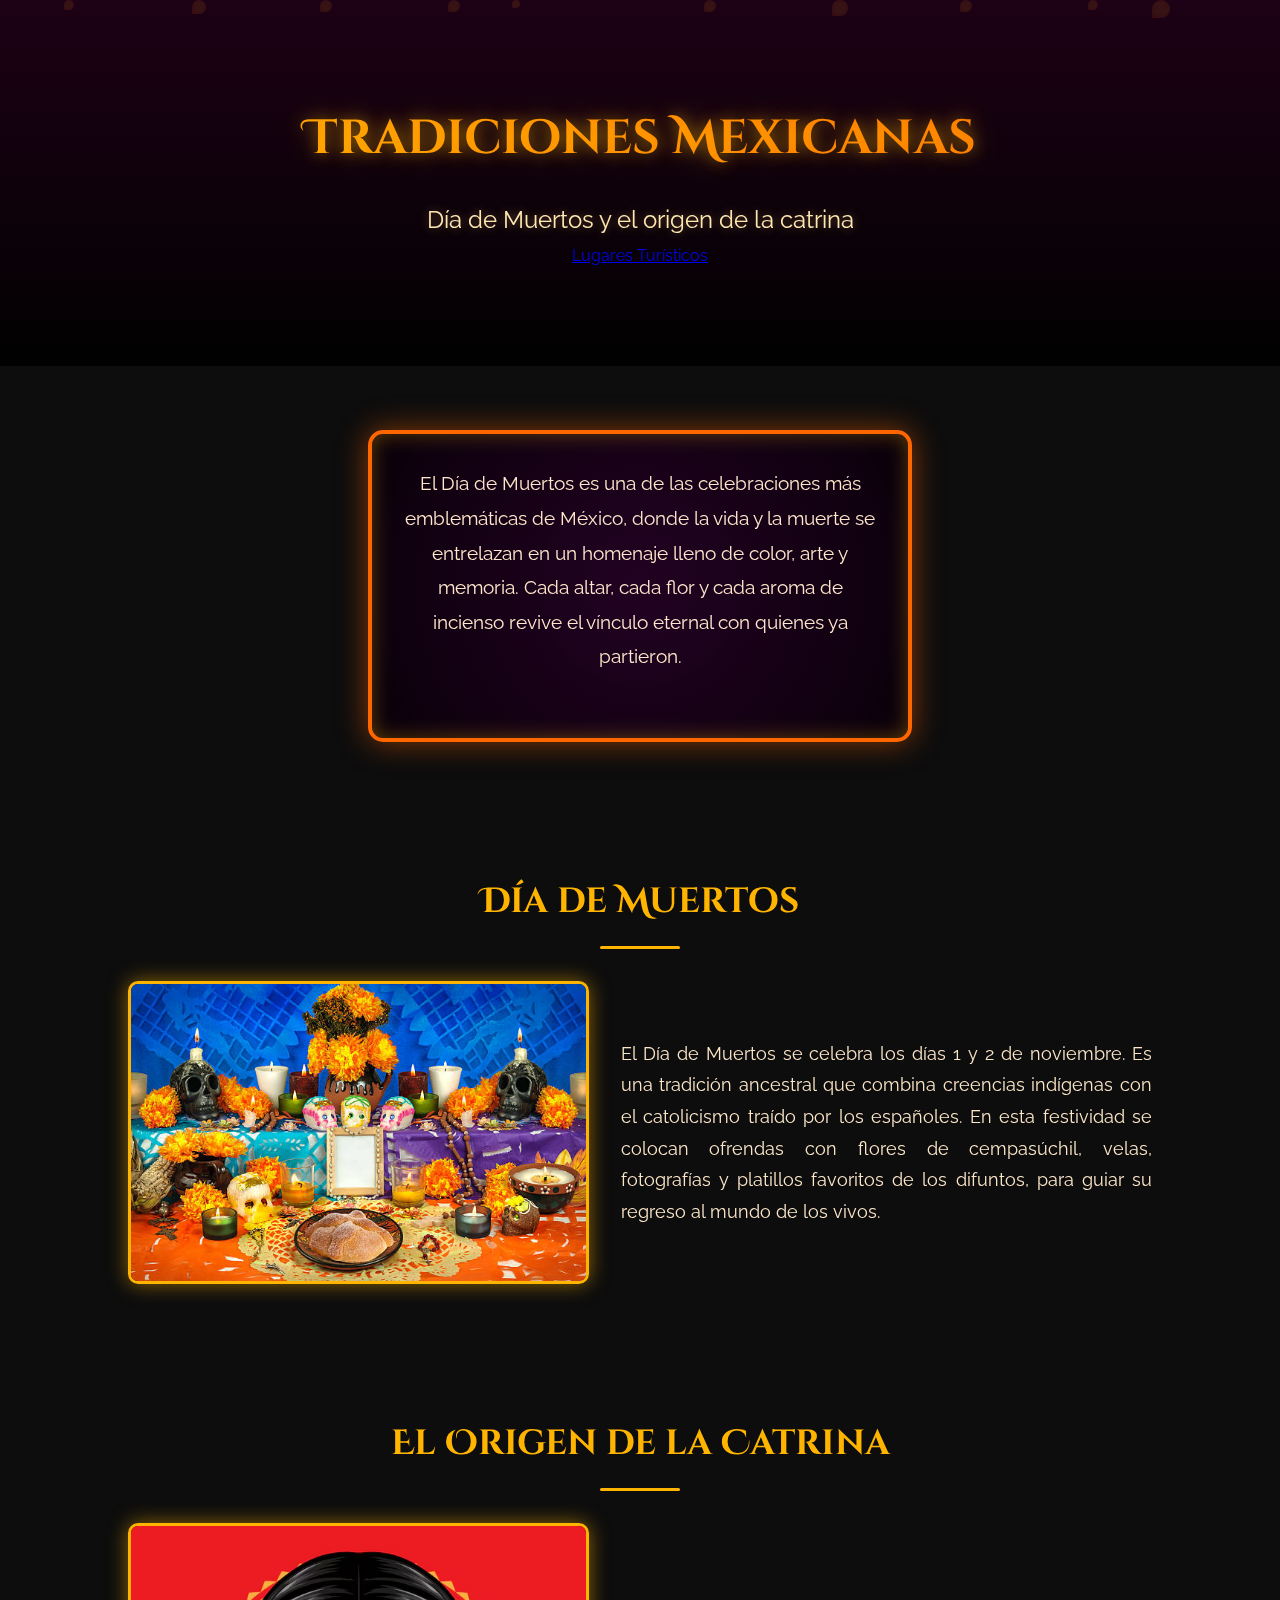
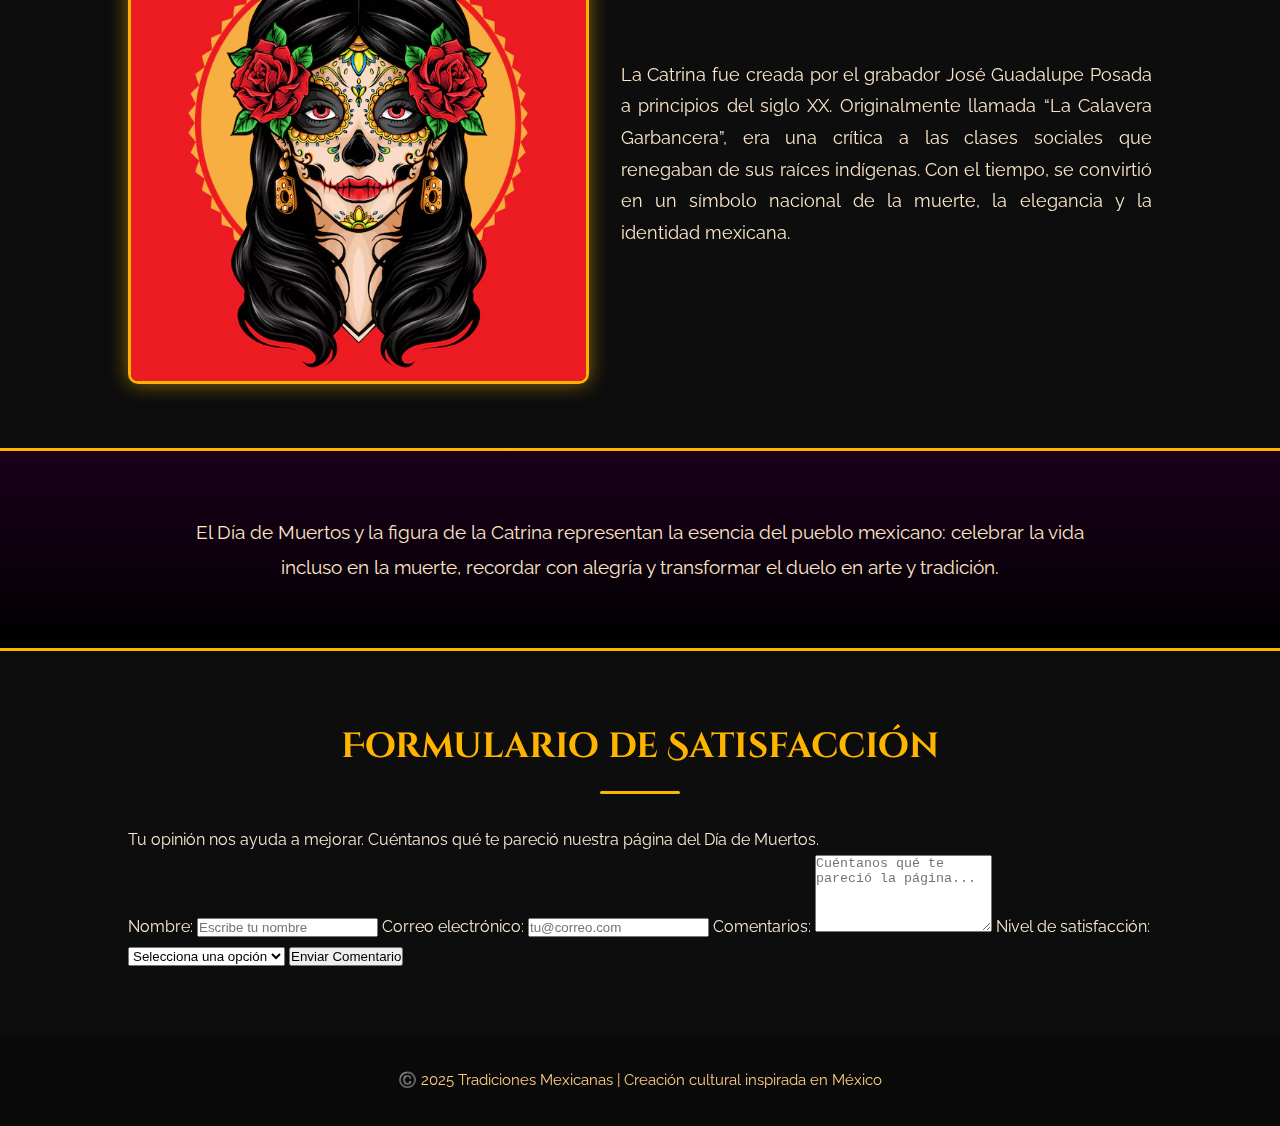
<file: index.html>
<!DOCTYPE html> 
<html lang="es">
<head>
    <meta charset="UTF-8">
    <meta name="viewport" content="width=device-width, initial-scale=1.0">
    <title>Tradiciones Mexicanas - Día de Muertos</title>
    <link rel="stylesheet" href="styles.css">
</head>
<body>

<div class="petalos">
    <span></span><span></span><span></span><span></span><span></span>
    <span></span><span></span><span></span><span></span><span></span>
</div>

<header>
    <h1>Tradiciones Mexicanas</h1>
    <h2>Día de Muertos y el origen de la catrina</h2>

    <nav class="menu">
        <a href="lugares.html">Lugares Turísticos</a>
    </nav>
</header>

<section class="introduccion">
    <div class="marco-monstruoso">
        <p>El Día de Muertos es una de las celebraciones más emblemáticas de México, donde la vida y la muerte se entrelazan en un homenaje lleno de color, arte y memoria. Cada altar, cada flor y cada aroma de incienso revive el vínculo eternal con quienes ya partieron.</p>
    </div>
</section>

<section class="dia-de-muertos">
    <h3>Día de Muertos</h3>
    <div class="contenido">
        <img src="ofrenda.jpg" alt="Ofrenda de Día de Muertos">
        <p>El Día de Muertos se celebra los días 1 y 2 de noviembre. Es una tradición ancestral que combina creencias indígenas con el catolicismo traído por los españoles. En esta festividad se colocan ofrendas con flores de cempasúchil, velas, fotografías y platillos favoritos de los difuntos, para guiar su regreso al mundo de los vivos.</p>
    </div>
</section>

<section class="catrina">
    <h3>El Origen de la Catrina</h3>
    <div class="contenido">
        <img src="catrina.jpg" alt="La Catrina de Posada">
        <p>La Catrina fue creada por el grabador José Guadalupe Posada a principios del siglo XX. Originalmente llamada “La Calavera Garbancera”, era una crítica a las clases sociales que renegaban de sus raíces indígenas. Con el tiempo, se convirtió en un símbolo nacional de la muerte, la elegancia y la identidad mexicana.</p>
    </div>
</section>

<section class="reflexion">
    <p>El Día de Muertos y la figura de la Catrina representan la esencia del pueblo mexicano: celebrar la vida incluso en la muerte, recordar con alegría y transformar el duelo en arte y tradición.</p>
</section>

<section class="formulario-satisfaccion">
    <h3>Formulario de Satisfacción</h3>
    <p>Tu opinión nos ayuda a mejorar. Cuéntanos qué te pareció nuestra página del Día de Muertos.</p>

    <form action="https://formspree.io/f/mdkykyod" method="POST">
        <label for="nombre">Nombre:</label>
        <input type="text" id="nombre" name="nombre" placeholder="Escribe tu nombre" required>

        <label for="correo">Correo electrónico:</label>
        <input type="email" id="correo" name="correo" placeholder="tu@correo.com" required>

        <label for="comentarios">Comentarios:</label>
        <textarea id="comentarios" name="comentarios" rows="5" placeholder="Cuéntanos qué te pareció la página..." required></textarea>

        <label for="satisfaccion">Nivel de satisfacción:</label>
        <select id="satisfaccion" name="satisfaccion" required>
            <option value="">Selecciona una opción</option>
            <option value="Excelente">Excelente</option>
            <option value="Buena">Buena</option>
            <option value="Regular">Regular</option>
            <option value="Mala">Mala</option>
        </select>

        <button type="submit">Enviar Comentario</button>
    </form>
</section>

<footer>
    <div class="calavera"></div>
    <div class="calavera"></div>
    <div class="calavera"></div>
    <p>©️ 2025 Tradiciones Mexicanas | Creación cultural inspirada en México</p>
</footer>

</body>
</html>
</file>
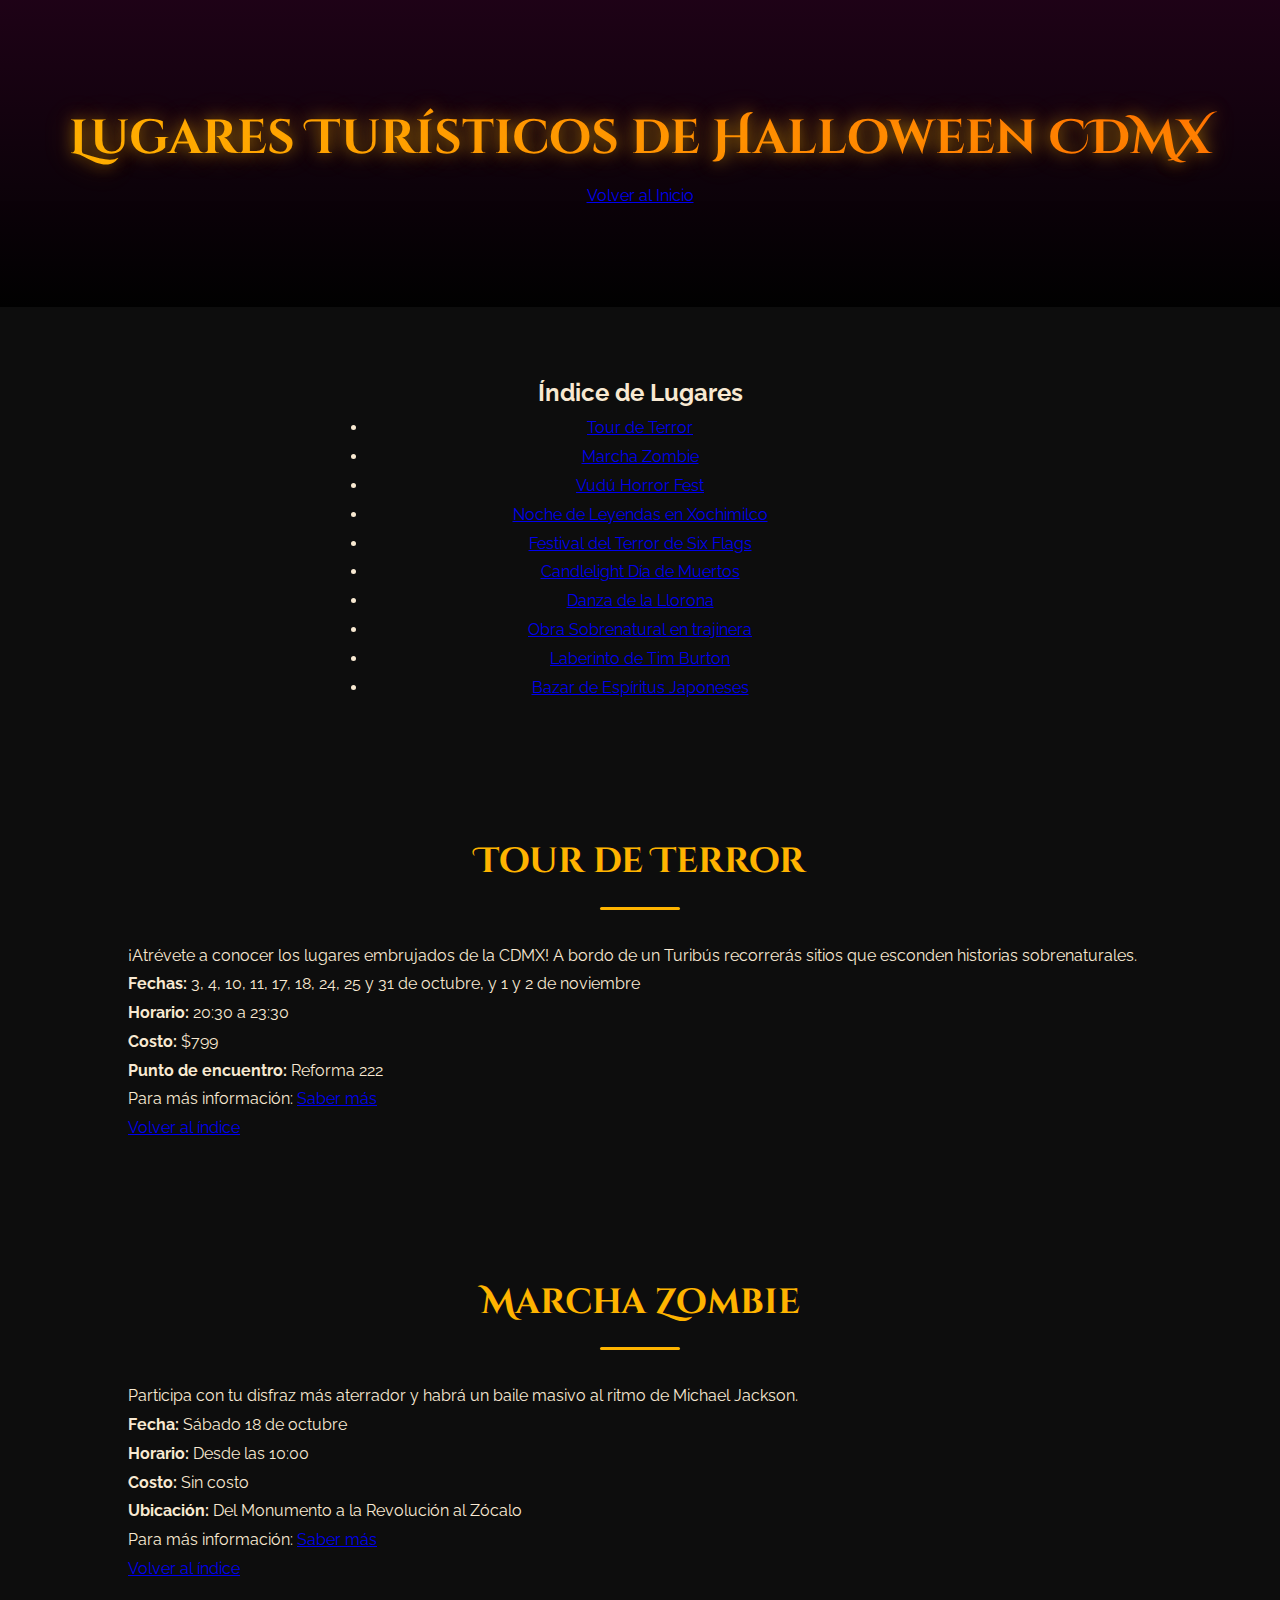
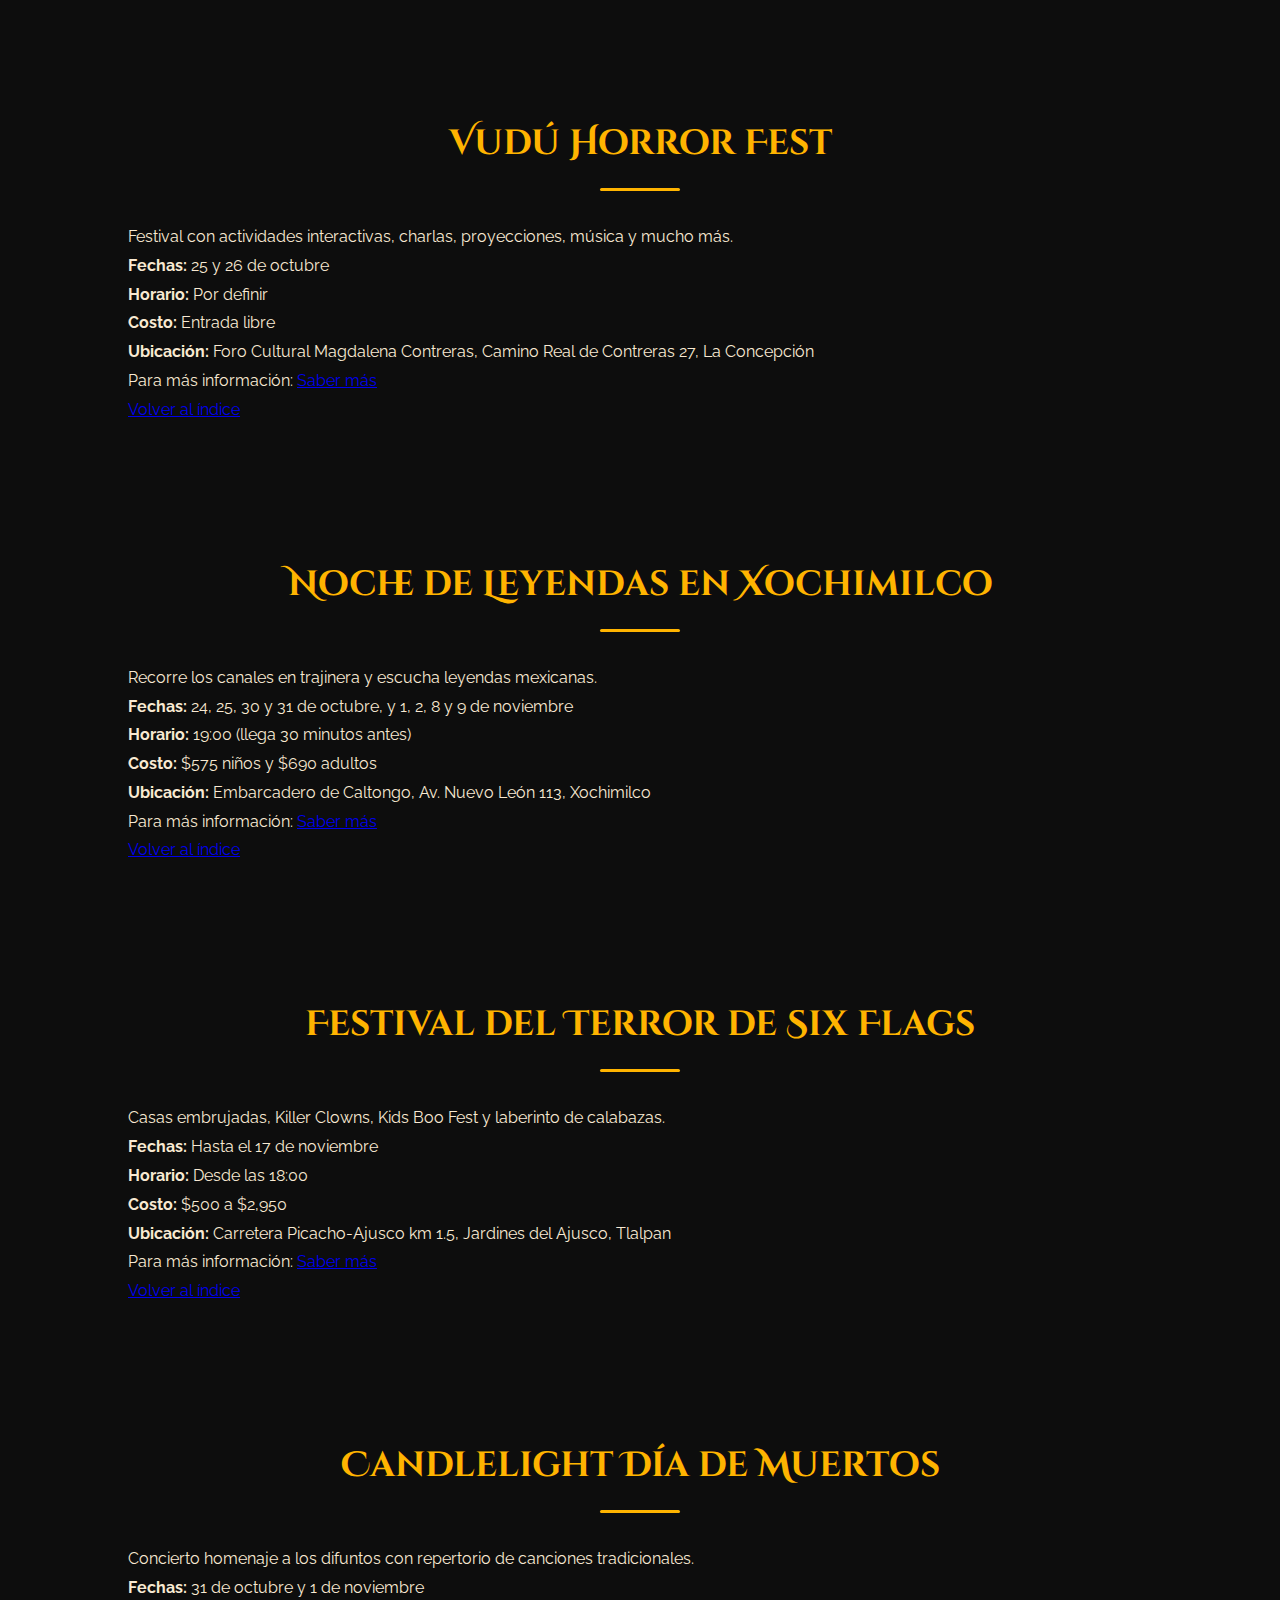
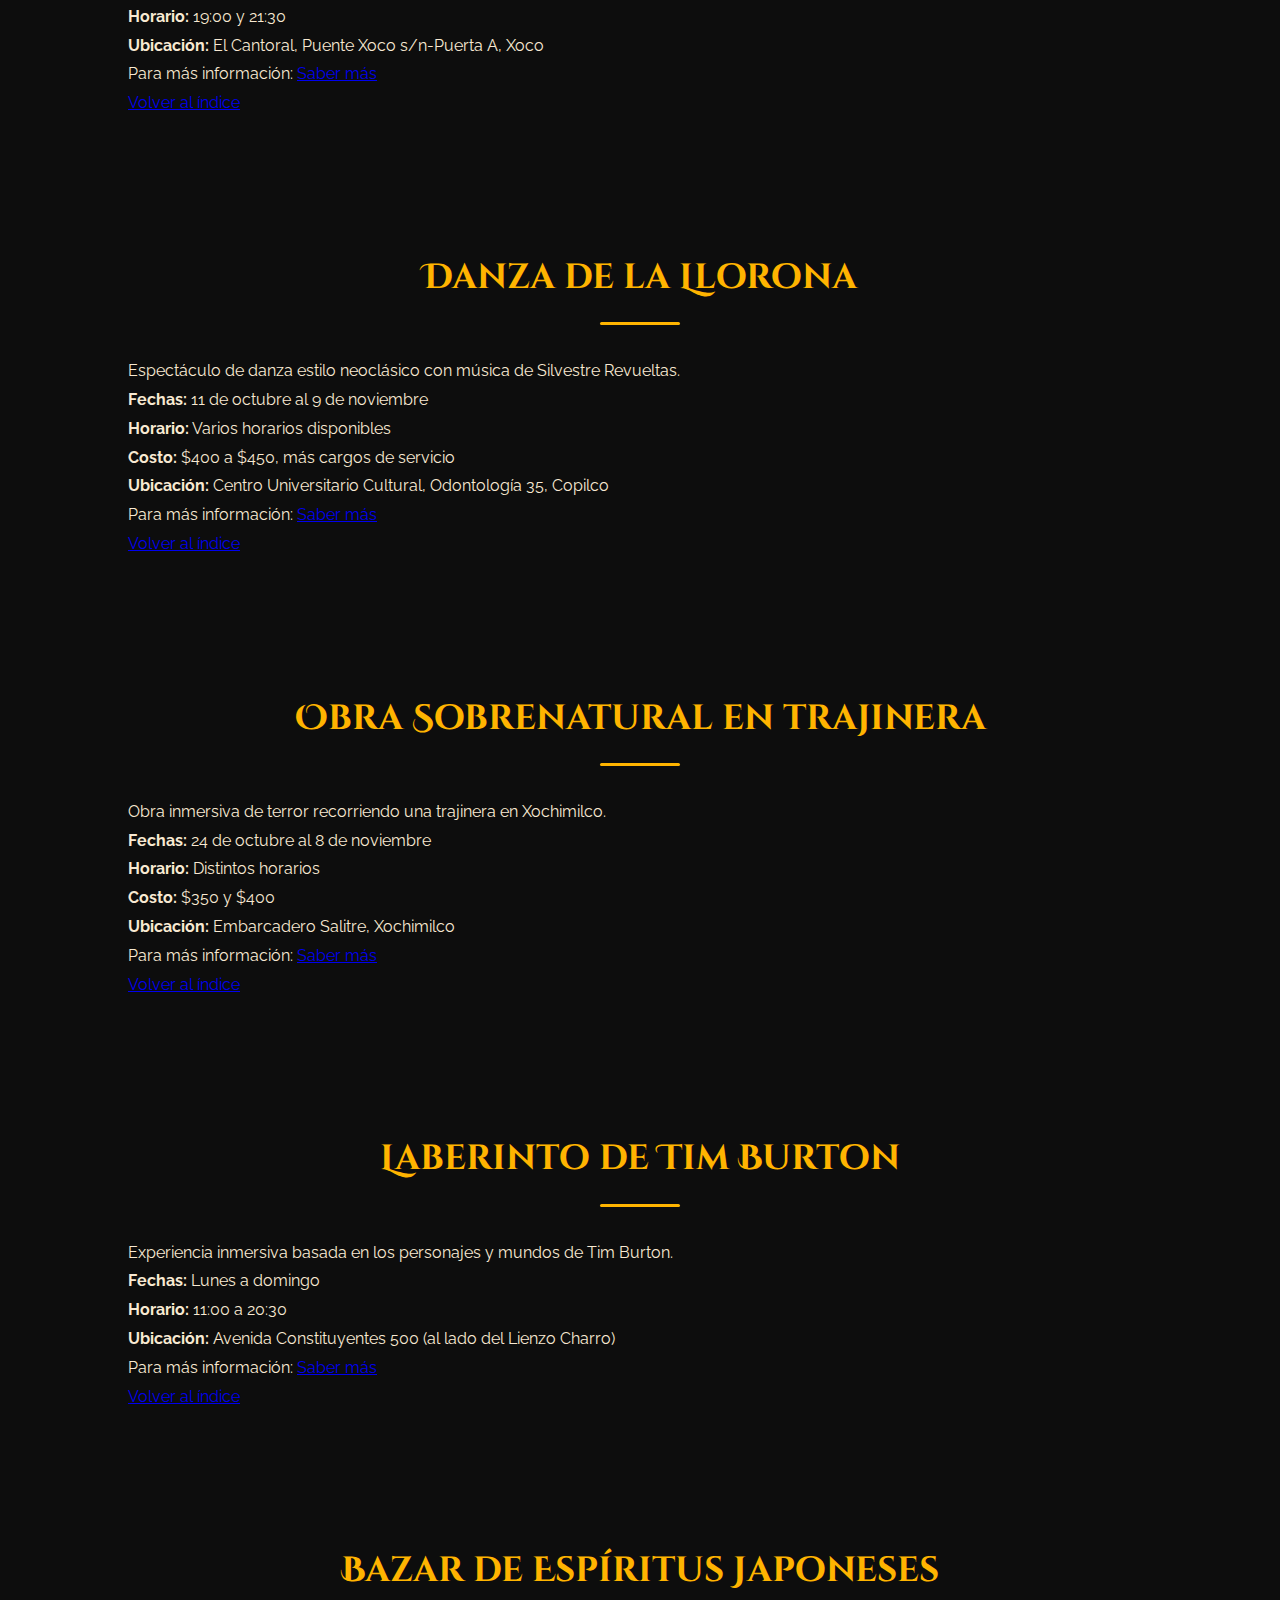
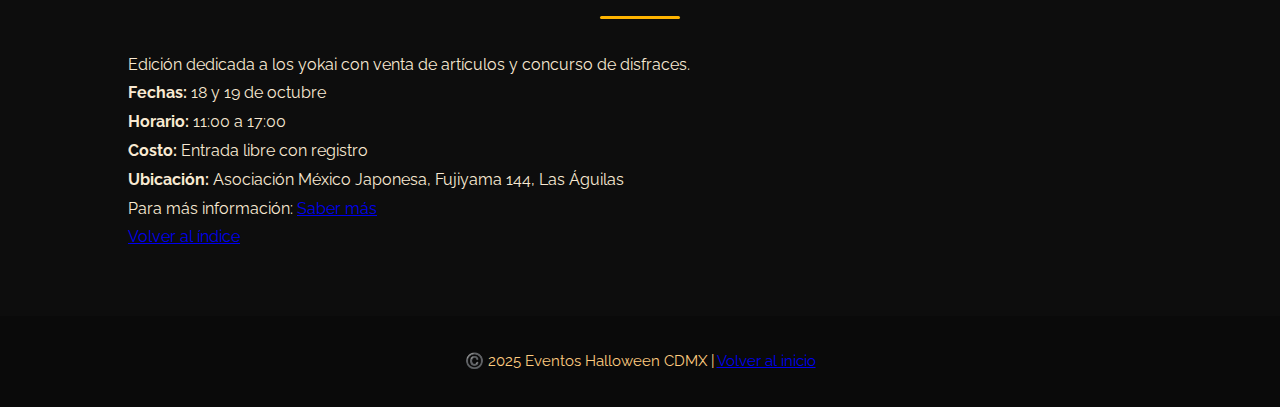
<file: lugares.html>
<!DOCTYPE html> 
<html lang="es">
<head>
    <meta charset="UTF-8">
    <meta name="viewport" content="width=device-width, initial-scale=1.0">
    <title>Lugares Turísticos - Halloween CDMX</title>
    <link rel="stylesheet" href="styles.css">
</head>
<body>

<!-- Imagen destacada -->
<div class="hero-image"></div>

<header>
    <h1>Lugares Turísticos de Halloween CDMX</h1>
    <nav class="menu">
        <a href="index.html">Volver al Inicio</a>
    </nav>
</header>

<section id="indice" class="introduccion">
    <h2>Índice de Lugares</h2>
    <ul>
        <li><a href="#tour-terror">Tour de Terror</a></li>
        <li><a href="#marcha-zombie">Marcha Zombie</a></li>
        <li><a href="#vudu-horror">Vudú Horror Fest</a></li>
        <li><a href="#xochimilco-leyendas">Noche de Leyendas en Xochimilco</a></li>
        <li><a href="#six-flags">Festival del Terror de Six Flags</a></li>
        <li><a href="#candlelight">Candlelight Día de Muertos</a></li>
        <li><a href="#danza-llorona">Danza de la Llorona</a></li>
        <li><a href="#obra-sobrenatural">Obra Sobrenatural en trajinera</a></li>
        <li><a href="#laberinto-tim-burton">Laberinto de Tim Burton</a></li>
        <li><a href="#bazar-japones">Bazar de Espíritus Japoneses</a></li>
    </ul>
</section>

<section id="tour-terror" class="dia-de-muertos">
    <h3>Tour de Terror</h3>
    <p>¡Atrévete a conocer los lugares embrujados de la CDMX! A bordo de un Turibús recorrerás sitios que esconden historias sobrenaturales.</p>
    <p><strong>Fechas:</strong> 3, 4, 10, 11, 17, 18, 24, 25 y 31 de octubre, y 1 y 2 de noviembre</p>
    <p><strong>Horario:</strong> 20:30 a 23:30</p>
    <p><strong>Costo:</strong> $799</p>
    <p><strong>Punto de encuentro:</strong> Reforma 222</p>
    <p>Para más información: <a href="https://www.turibus.com.mx/es/cdmx/experiencias/turibus-del-terror" target="_blank">Saber más</a></p>
    <a href="#indice" class="volver-indice">Volver al índice</a>
</section>

<section id="marcha-zombie" class="dia-de-muertos">
    <h3>Marcha Zombie</h3>
    <p>Participa con tu disfraz más aterrador y habrá un baile masivo al ritmo de Michael Jackson.</p>
    <p><strong>Fecha:</strong> Sábado 18 de octubre</p>
    <p><strong>Horario:</strong> Desde las 10:00</p>
    <p><strong>Costo:</strong> Sin costo</p>
    <p><strong>Ubicación:</strong> Del Monumento a la Revolución al Zócalo</p>
    <p>Para más información: <a href="https://marchazombie.mx/" target="_blank">Saber más</a></p>
    <a href="#indice" class="volver-indice">Volver al índice</a>
</section>

<section id="vudu-horror" class="dia-de-muertos">
    <h3>Vudú Horror Fest</h3>
    <p>Festival con actividades interactivas, charlas, proyecciones, música y mucho más.</p>
    <p><strong>Fechas:</strong> 25 y 26 de octubre</p>
    <p><strong>Horario:</strong> Por definir</p>
    <p><strong>Costo:</strong> Entrada libre</p>
    <p><strong>Ubicación:</strong> Foro Cultural Magdalena Contreras, Camino Real de Contreras 27, La Concepción</p>
    <p>Para más información: <a href="https://www.instagram.com/vuduhorrorfest/" target="_blank">Saber más</a></p>
    <a href="#indice" class="volver-indice">Volver al índice</a>
</section>

<section id="xochimilco-leyendas" class="dia-de-muertos">
    <h3>Noche de Leyendas en Xochimilco</h3>
    <p>Recorre los canales en trajinera y escucha leyendas mexicanas.</p>
    <p><strong>Fechas:</strong> 24, 25, 30 y 31 de octubre, y 1, 2, 8 y 9 de noviembre</p>
    <p><strong>Horario:</strong> 19:00 (llega 30 minutos antes)</p>
    <p><strong>Costo:</strong> $575 niños y $690 adultos</p>
    <p><strong>Ubicación:</strong> Embarcadero de Caltongo, Av. Nuevo León 113, Xochimilco</p>
    <p>Para más información: <a href="https://cartelera.cdmx.gob.mx/33272/24-10-2025/noche-de-leyendas-en-xochimilco" target="_blank">Saber más</a></p>
    <a href="#indice" class="volver-indice">Volver al índice</a>
</section>

<section id="six-flags" class="dia-de-muertos">
    <h3>Festival del Terror de Six Flags</h3>
    <p>Casas embrujadas, Killer Clowns, Kids Boo Fest y laberinto de calabazas.</p>
    <p><strong>Fechas:</strong> Hasta el 17 de noviembre</p>
    <p><strong>Horario:</strong> Desde las 18:00</p>
    <p><strong>Costo:</strong> $500 a $2,950</p>
    <p><strong>Ubicación:</strong> Carretera Picacho-Ajusco km 1.5, Jardines del Ajusco, Tlalpan</p>
    <p>Para más información: <a href="https://www.sixflags.com.mx/mexico/events/festival-del-terror?utm_source=cpc&utm_medium=google&utm_campaign=festivaldelterror&utm_id=SEM&gad_source=1&gad_campaignid=20954024782&gbraid=0AAAAABuAFLVwxNeIoBV3nMau7Dek-W7SF&gclid=Cj0KCQjwmYzIBhC6ARIsAHA3IkR8Cmug11IGxnkZACNau1ZeiODzX4F2X6IS_zUKSorUPK-TbxrvTtIaApcREALw_wcB" target="_blank">Saber más</a></p>
    <a href="#indice" class="volver-indice">Volver al índice</a>
</section>

<section id="candlelight" class="dia-de-muertos">
    <h3>Candlelight Día de Muertos</h3>
    <p>Concierto homenaje a los difuntos con repertorio de canciones tradicionales.</p>
    <p><strong>Fechas:</strong> 31 de octubre y 1 de noviembre</p>
    <p><strong>Horario:</strong> 19:00 y 21:30</p>
    <p><strong>Ubicación:</strong> El Cantoral, Puente Xoco s/n-Puerta A, Xoco</p>
    <p>Para más información: <a href="https://feverup.com/m/103410?srsltid=AfmBOoopCU4NSSFquvQuMSzqb8nLsZubShorqP-BVBwoQLFD-9J5ACPH" target="_blank">Saber más</a></p>
    <a href="#indice" class="volver-indice">Volver al índice</a>
</section>

<section id="danza-llorona" class="dia-de-muertos">
    <h3>Danza de la Llorona</h3>
    <p>Espectáculo de danza estilo neoclásico con música de Silvestre Revueltas.</p>
    <p><strong>Fechas:</strong> 11 de octubre al 9 de noviembre</p>
    <p><strong>Horario:</strong> Varios horarios disponibles</p>
    <p><strong>Costo:</strong> $400 a $450, más cargos de servicio</p>
    <p><strong>Ubicación:</strong> Centro Universitario Cultural, Odontología 35, Copilco</p>
    <p>Para más información: <a href="https://boletopolis.com/es/evento/31579" target="_blank">Saber más</a></p>
    <a href="#indice" class="volver-indice">Volver al índice</a>
</section>

<section id="obra-sobrenatural" class="dia-de-muertos">
    <h3>Obra Sobrenatural en trajinera</h3>
    <p>Obra inmersiva de terror recorriendo una trajinera en Xochimilco.</p>
    <p><strong>Fechas:</strong> 24 de octubre al 8 de noviembre</p>
    <p><strong>Horario:</strong> Distintos horarios</p>
    <p><strong>Costo:</strong> $350 y $400</p>
    <p><strong>Ubicación:</strong> Embarcadero Salitre, Xochimilco</p>
    <p>Para más información: <a href="https://www.sobrenaturalxochimilco.com/" target="_blank">Saber más</a></p>
    <a href="#indice" class="volver-indice">Volver al índice</a>
</section>

<section id="laberinto-tim-burton" class="dia-de-muertos">
    <h3>Laberinto de Tim Burton</h3>
    <p>Experiencia inmersiva basada en los personajes y mundos de Tim Burton.</p>
    <p><strong>Fechas:</strong> Lunes a domingo</p>
    <p><strong>Horario:</strong> 11:00 a 20:30</p>
    <p><strong>Ubicación:</strong> Avenida Constituyentes 500 (al lado del Lienzo Charro)</p>
    <p>Para más información: <a href="https://cdmx.timburtonexhibition.com/" target="_blank">Saber más</a></p>
    <a href="#indice" class="volver-indice">Volver al índice</a>
</section>

<section id="bazar-japones" class="dia-de-muertos">
    <h3>Bazar de Espíritus Japoneses</h3>
    <p>Edición dedicada a los yokai con venta de artículos y concurso de disfraces.</p>
    <p><strong>Fechas:</strong> 18 y 19 de octubre</p>
    <p><strong>Horario:</strong> 11:00 a 17:00</p>
    <p><strong>Costo:</strong> Entrada libre con registro</p>
    <p><strong>Ubicación:</strong> Asociación México Japonesa, Fujiyama 144, Las Águilas</p>
    <p>Para más información: <a href="https://cdmxsecreta.com/bazar-espiritus-japoneses-cdmx/" target="_blank">Saber más</a></p>
    <a href="#indice" class="volver-indice">Volver al índice</a>
</section>

<footer>
    <p>©️ 2025 Eventos Halloween CDMX | <a href="index.html">Volver al inicio</a></p>
</footer>

</body>
</html>
</file>
<file: styles.css>
@import url('https://fonts.googleapis.com/css2?family=Cinzel+Decorative:wght@700&family=Raleway:wght@300;400;600&display=swap');

* {
    margin: 0;
    padding: 0;
    box-sizing: border-box;
}

body {
    font-family: 'Raleway', sans-serif;
    background: #0d0d0d;
    color: #f8e9d2;
    overflow-x: hidden;
    line-height: 1.8;
    position: relative;
    min-height: 100vh;
}


.petalos {
    position: fixed;
    top: 0;
    left: 0;
    width: 100%;
    height: 100%;
    overflow: hidden;
    pointer-events: none;
    z-index: 0;
}
.petalos span {
    position: absolute;
    background: radial-gradient(circle, #ffb400 40%, #ff6600 90%);
    border-radius: 50% 50% 50% 0;
    width: 12px;
    height: 12px;
    opacity: 0.7;
    animation: caer 12s linear infinite;
}
@keyframes caer {
    0% { transform: translateY(-10px) rotate(0deg); opacity: 0.8; }
    50% { opacity: 1; }
    100% { transform: translateY(100vh) rotate(360deg); opacity: 0; }
}
.petalos span:nth-child(1) { left: 5%; animation-delay: 0s; width: 10px; height: 10px; }
.petalos span:nth-child(2) { left: 15%; animation-delay: 2s; width: 14px; height: 14px; }
.petalos span:nth-child(3) { left: 25%; animation-delay: 4s; }
.petalos span:nth-child(4) { left: 40%; animation-delay: 1s; width: 8px; height: 8px; }
.petalos span:nth-child(5) { left: 55%; animation-delay: 3s; }
.petalos span:nth-child(6) { left: 65%; animation-delay: 5s; width: 16px; height: 16px; }
.petalos span:nth-child(7) { left: 75%; animation-delay: 1.5s; }
.petalos span:nth-child(8) { left: 85%; animation-delay: 2.5s; width: 10px; height: 10px; }
.petalos span:nth-child(9) { left: 90%; animation-delay: 6s; width: 18px; height: 18px; }
.petalos span:nth-child(10){ left: 35%; animation-delay: 7s; }

header {
    position: relative;
    background: linear-gradient(to bottom, rgba(33, 0, 24, 0.85), rgba(0, 0, 0, 0.9)), 
    url('https://images.unsplash.com/photo-1604251407048-7a6d43b5a2b0?auto=format&fit=crop&w=1350&q=80') center/cover;
    text-align: center;
    padding: 6rem 2rem;
    color: #fff;
    overflow: hidden;
    z-index: 2;
}


header h1 {
    font-family: 'Cinzel Decorative', serif;
    font-size: 3rem;
    background: linear-gradient(45deg, #ffb400, #ff6600);
    -webkit-background-clip: text;
    -webkit-text-fill-color: transparent;
    text-shadow: 0 0 15px rgba(255, 180, 0, 0.5), 0 0 30px rgba(255, 180, 0, 0.3);
    animation: resplandor 4s ease-in-out infinite alternate;
}

header h2 {
    font-weight: 400;
    font-size: 1.5rem;
    margin-top: 1rem;
    color: #ffe8b0;
    text-shadow: 0 0 10px rgba(255, 200, 120, 0.4);
}

@keyframes resplandor {
    0% { text-shadow: 0 0 10px rgba(255, 180, 0, 0.4), 0 0 20px rgba(255, 180, 0, 0.2); }
    50% { text-shadow: 0 0 20px rgba(255, 180, 0, 0.6), 0 0 40px rgba(255, 180, 0, 0.3); }
    100% { text-shadow: 0 0 30px rgba(255, 180, 0, 0.8), 0 0 60px rgba(255, 180, 0, 0.4); }
}

section {
    padding: 4rem 10%;
    position: relative;
    z-index: 2;
}
.introduccion {
    text-align: center;
    max-width: 800px;
    margin: auto;
}
.introduccion p {
    font-size: 1.2rem;
    color: #ffe6cc;
    margin-bottom: 2rem;
}

.marco-monstruoso {
    position: relative;
    padding: 2rem;
    border: 4px solid #ff6600;
    border-radius: 15px;
    background: radial-gradient(circle at center, rgba(40, 0, 40, 0.8) 0%, rgba(10, 0, 10, 0.95) 100%);
    box-shadow: 0 0 30px #ff660080, inset 0 0 20px #ffb40055;
    animation: parpadeo-marco 3s ease-in-out infinite alternate;
}
.marco-monstruoso::before,
.marco-monstruoso::after {
    content: "";
    position: absolute;
    width: 60px;
    height: 60px;
    background: url('https://upload.wikimedia.org/wikipedia/commons/b/b1/Halloween_bat_silhouette.svg') no-repeat center/contain;
    opacity: 0.5;
}
.marco-monstruoso::before {
    top: -30px;
    left: -25px;
    transform: rotate(-15deg);
}
.marco-monstruoso::after {
    bottom: -30px;
    right: -25px;
    transform: rotate(15deg);
}
@keyframes parpadeo-marco {
    0% { box-shadow: 0 0 20px #ff660080, inset 0 0 10px #ffb40055; }
    50% { box-shadow: 0 0 40px #ff6600aa, inset 0 0 25px #ffb40099; }
    100% { box-shadow: 0 0 25px #ff660080, inset 0 0 15px #ffb40055; }
}

h3 {
    font-family: 'Cinzel Decorative', serif;
    font-size: 2.2rem;
    color: #ffb400;
    margin-bottom: 2rem;
    text-align: center;
    position: relative;
}
h3::after {
    content: "";
    display: block;
    width: 80px;
    height: 3px;
    margin: 0.8rem auto;
    background: #ffb400;
    border-radius: 2px;
}

.contenido {
    display: flex;
    align-items: center;
    justify-content: center;
    flex-wrap: wrap;
    gap: 2rem;
}
.contenido img {
    width: 45%;
    min-width: 280px;
    border-radius: 10px;
    border: 3px solid #ffb400;
    box-shadow: 0 0 20px #ffb40088;
    transition: transform 0.5s ease, box-shadow 0.5s ease;
}
.contenido img:hover {
    transform: scale(1.04);
    box-shadow: 0 0 40px #ffb400cc;
}
.contenido p {
    flex: 1;
    text-align: justify;
    font-size: 1.1rem;
    color: #fce6c9;
    min-width: 280px;
}

.reflexion {
    background: linear-gradient(180deg, #1a001a, #000);
    padding: 4rem 15%;
    border-top: 3px solid #ffb400;
    border-bottom: 3px solid #ffb400;
    text-align: center;
    z-index: 2;
}
.reflexion p {
    font-size: 1.2rem;
    color: #ffe6c9;
}

footer {
    background: #0a0a0a;
    text-align: center;
    color: #ffcc80;
    padding: 2rem 1rem;
    position: relative;
    overflow: hidden;
    font-size: 0.95rem;
    z-index: 2;
}
footer p {
    z-index: 2;
    position: relative;
}
.calavera {
    position: absolute;
    width: 40px;
    height: 40px;
    background: url('https://upload.wikimedia.org/wikipedia/commons/0/0c/Calavera_de_az%C3%BAcar.svg') no-repeat center/contain;
    opacity: 0.35;
    animation: flotar 18s linear infinite;
}
@keyframes flotar {
    from { transform: translateY(0) translateX(0); opacity: 0.4; }
    50% { opacity: 0.6; }
    to { transform: translateY(-600px) translateX(150px); opacity: 0; }
}
.calavera:nth-child(1) { left: 10%; animation-delay: 0s; }
.calavera:nth-child(2) { left: 45%; animation-delay: 5s; }
.calavera:nth-child(3) { left: 80%; animation-delay: 9s; }

@media (max-width: 768px) {
    header h1 { font-size: 2.2rem; }
    header h2 { font-size: 1rem; }
    .contenido { flex-direction: column; }
    .contenido img { width: 100%; }
    section { padding: 3rem 5%; }
}
</file>
